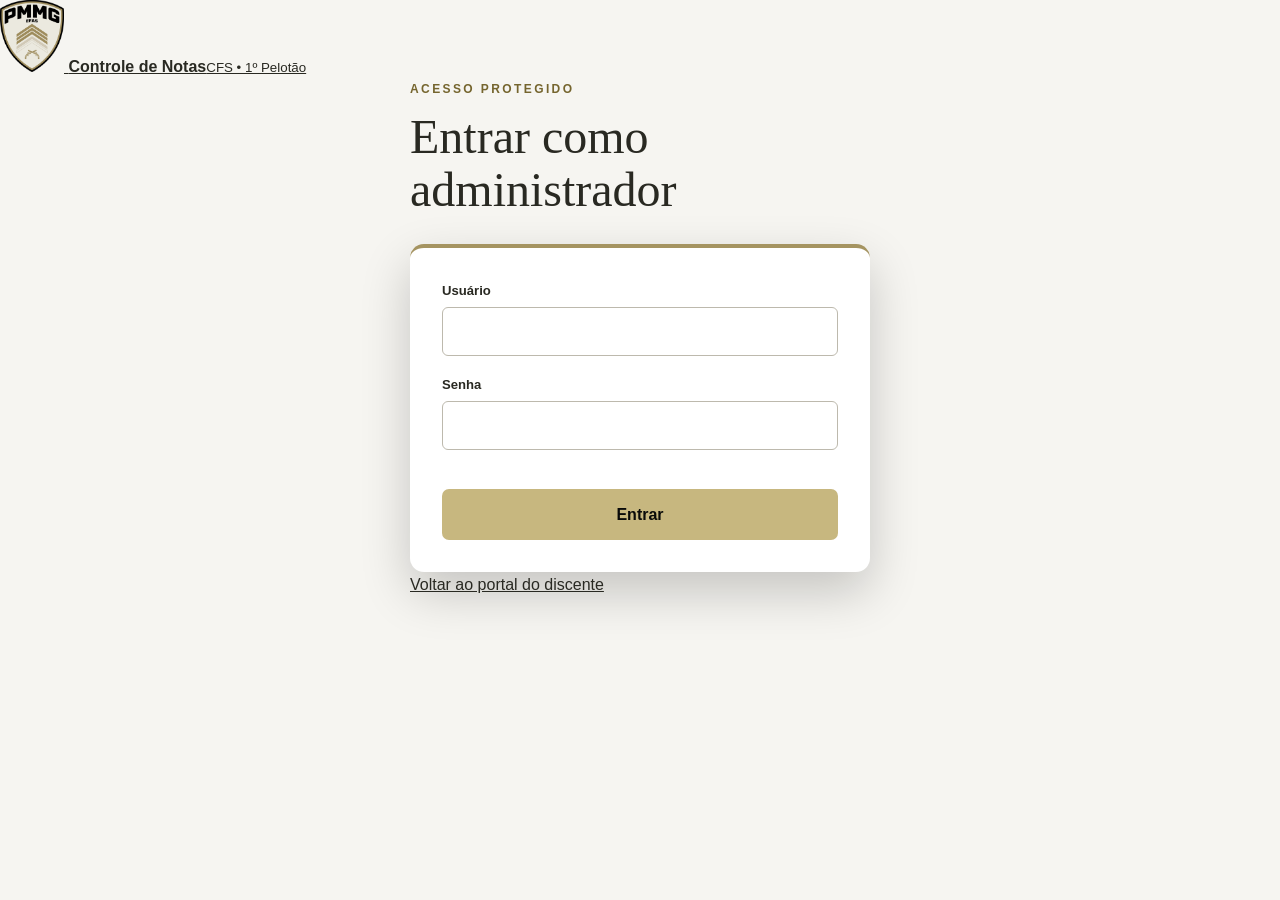
<file: painel.html>
<!DOCTYPE html>
<html lang="pt-BR">
<head>
  <meta charset="UTF-8">
  <meta name="viewport" content="width=device-width, initial-scale=1">
  <meta name="robots" content="noindex,nofollow">
  <title>Administração | CFS — 1º Pelotão</title>
  <link rel="stylesheet" href="styles.css?v=20260801-admin-reorganizado-v3">
</head>
<body class="admin-page admin-dashboard-page">
  <main id="login-panel" class="admin-login-shell">
    <a class="admin-login-brand" href="index.html">
      <img src="assets/escudo-efas.png" alt="Escudo da EFAS" width="64" height="72">
      <span><strong>Controle de Notas</strong><small>CFS • 1º Pelotão</small></span>
    </a>
    <section class="admin-login">
      <p class="eyebrow dark">Acesso protegido</p>
      <h1>Entrar como administrador</h1>
      <form id="admin-login-form" class="form-card">
        <label for="admin-user">Usuário</label>
        <input id="admin-user" autocomplete="username" required>
        <label for="admin-password">Senha</label>
        <input id="admin-password" type="password" autocomplete="current-password" required>
        <p id="login-message" class="form-message" role="alert"></p>
        <button class="button button-gold full">Entrar</button>
      </form>
      <a class="admin-login-back" href="index.html">Voltar ao portal do discente</a>
    </section>
  </main>

  <section id="dashboard" class="admin-app" hidden>
    <div id="admin-mobile-overlay" class="admin-mobile-overlay" hidden></div>
    <aside id="admin-sidebar" class="admin-sidebar" aria-label="Menu administrativo">
      <div class="admin-sidebar-brand">
        <img src="assets/escudo-efas.png" alt="Escudo da EFAS" width="48" height="54">
        <span class="sidebar-brand-copy"><strong>Controle de Notas</strong><small>Painel administrativo</small></span>
      </div>
      <nav class="admin-sidebar-nav">
        <button class="admin-nav-item active" type="button" data-admin-view="overview"><span class="admin-nav-icon" aria-hidden="true">▦</span><span>Visão geral</span></button>
        <button class="admin-nav-item" type="button" data-admin-view="students"><span class="admin-nav-icon" aria-hidden="true">♙</span><span>Discentes</span></button>
        <button class="admin-nav-item" type="button" data-admin-view="subjects"><span class="admin-nav-icon" aria-hidden="true">◇</span><span>Disciplinas</span></button>
        <button class="admin-nav-item" type="button" data-admin-view="grades"><span class="admin-nav-icon" aria-hidden="true">✎</span><span>Lançamento de notas</span></button>
        <button class="admin-nav-item" type="button" data-admin-view="calendar"><span class="admin-nav-icon" aria-hidden="true">◷</span><span>Calendário de avaliações</span></button>
        <button class="admin-nav-item" type="button" data-admin-view="ranking"><span class="admin-nav-icon" aria-hidden="true">#</span><span>Ranking</span></button>
        <button class="admin-nav-item" type="button" data-admin-view="coordination"><span class="admin-nav-icon" aria-hidden="true">◉</span><span>Coordenação</span></button>
        <button class="admin-nav-item" type="button" data-admin-view="reports"><span class="admin-nav-icon" aria-hidden="true">▤</span><span>Relatórios</span></button>
        <button class="admin-nav-item" type="button" data-admin-view="settings"><span class="admin-nav-icon" aria-hidden="true">⚙</span><span>Configurações</span></button>
      </nav>
      <div class="admin-sidebar-footer">
        <button id="sidebar-logout-button" class="admin-nav-item admin-nav-logout" type="button"><span class="admin-nav-icon" aria-hidden="true">↪</span><span>Sair</span></button>
      </div>
    </aside>

    <div class="admin-workspace">
      <header class="admin-top-header">
        <div class="admin-header-start">
          <button id="admin-menu-toggle" class="admin-icon-button" type="button" aria-label="Recolher ou expandir menu" aria-expanded="true">☰</button>
          <div><p class="admin-breadcrumb">Administração EFAS</p><h1 id="admin-page-title">Visão geral</h1></div>
        </div>
        <div class="admin-header-tools">
          <div class="admin-global-search">
            <label class="sr-only" for="admin-global-search">Pesquisa global</label>
            <span aria-hidden="true">⌕</span>
            <input id="admin-global-search" type="search" placeholder="Buscar discente, matrícula, disciplina ou avaliação" autocomplete="off">
            <kbd>Ctrl K</kbd>
            <div id="admin-search-results" class="admin-search-results" hidden></div>
          </div>
          <button id="admin-notifications-button" class="admin-icon-button notification-button" type="button" aria-label="Abrir notificações" aria-expanded="false">♢<span id="admin-notification-count" class="notification-count" hidden>0</span></button>
          <div id="admin-notifications-panel" class="admin-notifications-panel" hidden></div>
          <div class="admin-identity"><span class="admin-avatar" aria-hidden="true">A</span><span><strong id="admin-identity-name">Administrador</strong><small>Perfil administrativo</small></span></div>
          <button id="logout-button" class="button button-dark button-compact" type="button">Sair</button>
        </div>
      </header>

      <main class="admin-content">
        <div id="initial-warning" class="admin-warning" hidden>Por segurança, altere a senha inicial antes de cadastrar dados.</div>

        <section class="admin-view active" data-view="overview" aria-labelledby="overview-title">
          <div class="admin-view-heading"><div><p class="eyebrow dark">Resumo acadêmico</p><h2 id="overview-title">Visão geral</h2><p>Acompanhe o pelotão e acesse rapidamente os pontos que exigem atenção.</p></div><button id="refresh-button" class="button button-outline-dark" type="button">Atualizar dados</button></div>
          <div id="overview-cards" class="overview-card-grid" aria-live="polite"></div>
          <section class="admin-panel quick-actions-panel"><div class="section-heading"><div><p class="eyebrow dark">Atalhos</p><h3>Ações rápidas</h3></div></div><div id="quick-actions" class="quick-actions-grid"></div></section>
          <section class="admin-panel pending-panel"><div class="section-heading"><div><p class="eyebrow dark">Conferência</p><h3>Painel de pendências</h3></div><button class="button button-text" type="button" data-admin-view-target="grades">Ver lançamentos</button></div><div id="pending-list" class="pending-list"></div></section>
        </section>

        <section class="admin-view" data-view="students" aria-labelledby="students-title" hidden>
          <div class="admin-view-heading"><div><p class="eyebrow dark">Cadastros</p><h2 id="students-title">Discentes</h2><p>Cadastre ou atualize os dados de acesso de um discente.</p></div><button class="button button-gold" type="button" data-focus-target="#student-form input[name=student_id]">Cadastrar discente</button></div>
          <form id="student-form" class="admin-panel compact-form-panel single-form-panel">
              <div class="section-heading"><div><h3>Cadastrar ou atualizar discente</h3><p>O código individual será solicitado no primeiro acesso.</p></div></div>
              <div class="responsive-form-grid">
                <label>Matrícula ou número de polícia<input name="student_id" required></label>
                <label>Nome completo<input name="name" required></label>
                <label>Posto/graduação<input name="rank" value="Aluno CFS" required></label>
                <label>Código individual<input name="access_code" type="password" minlength="6"></label>
              </div>
              <button class="button button-gold">Salvar discente</button><p class="panel-message" role="status"></p>
          </form>
        </section>

        <section class="admin-view" data-view="subjects" aria-labelledby="subjects-title" hidden>
          <div class="admin-view-heading"><div><p class="eyebrow dark">Currículo</p><h2 id="subjects-title">Disciplinas</h2><p>Cadastre ou atualize uma disciplina e sua regra de avaliação.</p></div></div>
          <form id="subject-form" class="admin-panel compact-form-panel">
            <div class="section-heading"><div><h3>Cadastrar ou atualizar disciplina</h3><p>As regras especiais existentes continuam sendo respeitadas.</p></div></div>
            <div class="responsive-form-grid subject-form-grid">
              <label>Nome da disciplina<input name="name" required></label>
              <label>Carga horária<input name="hours" type="number" min="1" required></label>
              <label>Modelo de avaliação<select name="exam_count"><option value="1">1 avaliação + trabalho</option><option value="2">2 avaliações + trabalho</option></select></label>
              <label>Modo de nota<select name="grading_mode"><option value="normal">Pontuação</option><option value="apt">Apto ou Inapto</option><option value="taf">TAF 3 + 3 + 4</option></select></label>
            </div>
            <button class="button button-gold">Salvar disciplina</button><p class="panel-message" role="status"></p>
          </form>
        </section>

        <section class="admin-view" data-view="grades" aria-labelledby="grades-title" hidden>
          <div class="admin-view-heading"><div><p class="eyebrow dark">Notas</p><h2 id="grades-title">Lançamento de notas</h2><p>Escolha o fluxo adequado, confira as alterações e salve somente após a revisão.</p></div></div>
          <section class="admin-panel score-mode-panel" aria-labelledby="score-mode-title">
            <div><p class="eyebrow dark">Formas de lançamento</p><h3 id="score-mode-title">Como deseja lançar as notas?</h3></div>
            <div class="score-mode-actions"><div class="score-mode-buttons" role="group" aria-label="Modo de lançamento"><button class="score-mode-button active" type="button" data-score-mode="subject" aria-pressed="true">Por matéria individual</button><button class="score-mode-button" type="button" data-score-mode="student" aria-pressed="false">Por discente</button><button class="score-mode-button" type="button" data-score-mode="collective" aria-pressed="false">Coletivo por matéria</button></div><button class="button button-outline-dark" type="button" data-focus-target="#pdf-score-student">Importação assistida por PDF</button></div>
          </section>
          <div id="grade-context-summary" class="grade-context-summary" hidden></div>
          <form id="score-form" class="admin-panel score-panel">
            <div class="section-heading"><div><h3 id="individual-score-title">Lançamento individual por matéria</h3><p id="individual-score-help">A matéria permanecerá selecionada após salvar; escolha o próximo discente.</p></div></div>
            <div class="responsive-form-grid">
              <label>Discente<select name="student_id" id="score-student" required><option value="">Selecione</option></select></label>
              <label>Disciplina<select name="subject_id" id="score-subject" required><option value="">Selecione</option></select></label>
            </div>
            <div id="score-rule" class="score-rule">Selecione uma disciplina para visualizar a regra.</div>
            <label id="status-label" hidden>Resultado<select name="status"><option value="">Selecione</option><option>Apto</option><option>Inapto</option></select></label>
            <div class="score-fields"><label id="exam1-label"><span class="field-name">Avaliação Complementar (AVC)</span> <span id="exam1-max"></span><input name="exam1" type="number" min="0" step="0.01" inputmode="decimal"></label><label id="exam2-label"><span class="field-name">Avaliação Final (AVF)</span> <span id="exam2-max">(máx. 4)</span><input name="exam2" type="number" min="0" max="4" step="0.01" inputmode="decimal"></label><label id="work-label"><span class="field-name">Trabalho</span> <span id="work-max">(máx. 3)</span><input name="work" type="number" min="0" max="3" step="0.01" inputmode="decimal"></label></div>
            <label>Observação individual<textarea name="observation" id="score-observation" rows="4" placeholder="Informações pertinentes que serão exibidas ao discente."></textarea></label>
            <div id="individual-save-summary" class="save-summary" hidden></div>
            <button class="button button-gold">Salvar resultado</button><p class="panel-message" role="status"></p>
          </form>
          <form id="collective-score-form" class="admin-panel collective-score-panel" hidden>
            <div class="panel-title"><div><h3>Lançamento coletivo por matéria</h3><p>Preencha vários discentes e salve todos os resultados de uma só vez.</p></div><label>Disciplina<select id="collective-subject" required><option value="">Selecione</option></select></label></div>
            <div id="collective-rule" class="score-rule">Selecione uma disciplina para montar a tabela.</div><div id="collective-score-table"></div><div id="collective-save-summary" class="save-summary" hidden></div><button id="collective-save-button" class="button button-gold" type="submit" disabled>Salvar lançamentos coletivos</button><p class="panel-message" role="status" aria-live="polite"></p>
          </form>
        </section>

        <section class="admin-view admin-grade-extension" data-view="authorizations" aria-labelledby="authorizations-title" hidden>
          <div class="admin-subsection-heading"><div><p class="eyebrow dark">Lançamento pelo discente</p><h2 id="authorizations-title">Autorizações</h2><p>Controle qual disciplina pode ser lançada, por quem e durante qual período.</p></div></div>
          <section class="admin-panel authorization-status-panel"><div class="section-heading"><div><h3>Situação geral</h3><p>O bloqueio geral tem prioridade sobre todas as demais configurações.</p></div><div class="student-entry-toggle"><span>Lançamento pelo discente</span><button id="student-entry-toggle-button" class="student-entry-toggle-button" type="button" aria-pressed="true">Disponível</button><small id="student-entry-toggle-message" role="status" aria-live="polite">Os discentes podem lançar notas.</small></div></div></section>
          <section class="admin-panel student-subject-restriction" aria-labelledby="student-subject-restriction-title">
            <div class="restriction-heading"><p class="eyebrow dark">Disciplina autorizada</p><h3 id="student-subject-restriction-title">Restringir lançamento por disciplina</h3><p>Quando ativada, somente a disciplina selecionada ficará disponível para os discentes autorizados.</p></div>
            <label class="restriction-switch"><input id="student-subject-restriction-enabled" type="checkbox"><span>Ativar restrição</span></label>
            <div class="restriction-controls"><select id="student-subject-restriction-select" aria-label="Disciplina liberada" disabled><option value="">Selecione uma disciplina</option></select><button id="student-subject-restriction-save" class="button button-dark" type="button">Salvar restrição</button></div>
            <strong id="student-subject-restriction-highlight" class="restriction-highlight" hidden>Lançamento liberado somente para esta disciplina</strong><small id="student-subject-restriction-message" role="status" aria-live="polite"></small>
          </section>
          <section class="admin-panel authorization-detail-panel">
            <div class="section-heading"><div><h3>Prazo e público autorizado</h3><p>Deixe a lista vazia para autorizar todos os discentes.</p></div><span id="authorization-state-badge" class="status-badge neutral">Não configurado</span></div>
            <div class="responsive-form-grid">
              <label>Início da autorização<input id="authorization-start" type="datetime-local"></label>
              <label>Fim da autorização<input id="authorization-end" type="datetime-local"></label>
            </div>
            <fieldset class="authorization-students-fieldset"><legend>Discentes específicos</legend><div class="table-toolbar"><label class="table-search"><span class="sr-only">Filtrar discentes autorizados</span><input id="authorization-student-search" type="search" placeholder="Buscar por nome ou matrícula"></label><button id="authorization-select-all" class="button button-text" type="button">Selecionar todos</button><button id="authorization-clear-all" class="button button-text" type="button">Limpar seleção</button></div><div id="authorization-students" class="authorization-student-list"></div></fieldset>
            <div class="authorization-actions"><button id="authorization-save-button" class="button button-gold" type="button">Salvar autorização</button><button id="authorization-block-button" class="button button-outline-dark" type="button">Bloquear novos lançamentos</button><button id="authorization-revoke-button" class="button button-danger" type="button">Revogar autorização</button></div><p id="authorization-message" class="panel-message" role="status" aria-live="polite"></p>
          </section>
          <section class="admin-panel"><div class="section-heading"><div><h3>Acompanhamento</h3><p>Progresso dos discentes na disciplina liberada.</p></div></div><div id="authorization-summary" class="authorization-summary"></div><div id="authorization-history" class="authorization-history"></div></section>
        </section>

        <section class="admin-view" data-view="calendar" aria-labelledby="calendar-title" hidden>
          <div class="admin-view-heading"><div><p class="eyebrow dark">Planejamento acadêmico</p><h2 id="calendar-title">Calendário de avaliações</h2><p>Consulte em formato mensal ou por lista cronológica.</p></div><button class="button button-gold" type="button" data-focus-target="#exam-form input[name=date]">Cadastrar avaliação</button></div>
          <div class="calendar-toolbar admin-panel"><div class="segmented-control" role="group" aria-label="Formato do calendário"><button class="active" type="button" data-calendar-mode="month">Mensal</button><button type="button" data-calendar-mode="list">Lista cronológica</button></div><div class="responsive-form-grid calendar-filter-grid"><label>Mês<input id="calendar-filter-month" type="month"></label><label>Disciplina<select id="calendar-filter-subject"><option value="">Todas</option></select></label><label>Tipo<select id="calendar-filter-type"><option value="">Todos</option></select></label><label>Situação<select id="calendar-filter-status"><option value="">Todas</option><option value="upcoming">Próximas</option><option value="completed">Realizadas</option></select></label></div><div id="calendar-filter-tags" class="filter-tags"></div></div>
          <section class="admin-panel calendar-display-panel"><div id="calendar-month-view"></div><div id="calendar-list-view" hidden></div></section>
          <form id="exam-form" class="admin-panel schedule-panel"><input name="id" type="hidden"><div class="section-heading"><div><h3 id="exam-form-title">Cadastrar avaliação</h3><p>A avaliação será disponibilizada no calendário conforme o prazo vigente.</p></div></div><div class="schedule-grid"><label>Data<input name="date" type="date" required></label><label>Disciplina<select name="subject" id="calendar-subject" required></select></label><label>Horário<input name="time" placeholder="08h00" required></label><label>Local<input name="place" required></label><label>Tipo<select name="type" id="calendar-type"><option>Avaliação Complementar (AVC)</option><option>Avaliação Final (AVF)</option><option>Trabalho</option></select></label></div><div class="form-actions"><button id="exam-save-button" class="button button-gold">Cadastrar no calendário</button><button id="exam-cancel-edit" class="button button-outline-dark" type="button" hidden>Cancelar edição</button></div><p class="panel-message" role="status"></p></form>
          <form id="calendar-import-form" class="admin-panel schedule-panel"><div class="section-heading"><div><p class="eyebrow dark">Calendário oficial</p><h3>Importar calendário por PDF</h3><p>O sistema identificará as avaliações e exigirá revisão antes da confirmação. Limite: 5 MB.</p></div></div><label for="calendar-pdf">Arquivo PDF<input id="calendar-pdf" name="calendar_pdf" type="file" accept="application/pdf,.pdf" required></label><button class="button button-gold" type="submit">Ler PDF e revisar calendário</button><p class="panel-message" role="status" aria-live="polite"></p><div id="calendar-import-preview" hidden><div class="pdf-preview-head"><div><h4>Prévia das avaliações reconhecidas</h4><p>Confira e corrija todas as linhas antes de substituir o calendário atual.</p></div><button id="calendar-import-cancel" class="button button-outline-dark" type="button">Cancelar</button></div><div id="calendar-import-preview-table"></div><div class="pdf-save-action"><button id="calendar-import-confirm" class="button button-dark" type="button">Confirmar e substituir calendário</button><p id="calendar-import-confirm-message" class="panel-message" role="status" aria-live="assertive"></p></div></div></form>
        </section>

        <section class="admin-view" data-view="ranking" aria-labelledby="ranking-title" hidden>
          <div class="admin-view-heading"><div><p class="eyebrow dark">Desempenho</p><h2 id="ranking-title">Ranking completo do pelotão</h2><p>Classificação pelo percentual obtido sobre os pontos efetivamente distribuídos.</p></div><div class="heading-actions"><button id="ranking-refresh-button" class="button button-dark" type="button">Atualizar ranking</button><button id="pdf-report-button" class="button button-gold" type="button">Gerar relatório em PDF</button></div></div><p id="ranking-updated-at" class="ranking-updated-at" role="status"></p><p id="pdf-report-message" class="panel-message" role="status"></p><section class="admin-panel table-panel"><div id="ranking-data"></div></section>
        </section>

        <section class="admin-view" data-view="coordination" aria-labelledby="coordination-title" hidden>
          <div class="admin-view-heading"><div><p class="eyebrow dark">Acessos restritos</p><h2 id="coordination-title">Militares da coordenação</h2><p>Cadastre usuários com acesso exclusivo ao ranking completo, incluindo observações sem ocultação. O login é feito em <a href="/coordenacao" target="_blank" rel="noopener">/coordenacao</a>.</p></div></div>
          <form id="coordination-form" class="admin-panel compact-form-panel">
            <div class="section-heading"><div><h3>Cadastrar ou atualizar acesso</h3><p>Deixe a senha em branco para manter a atual ao editar um usuário existente.</p></div></div>
            <input id="coordination-edit-mode" type="hidden" value="">
            <div class="responsive-form-grid">
              <label>Usuário de acesso<input id="coordination-username" name="username" autocomplete="off" required pattern="[A-Za-z0-9._-]{3,40}" title="De 3 a 40 caracteres: letras, números, ponto, hífen ou sublinhado"></label>
              <label>Nome completo<input id="coordination-name" name="name" required></label>
              <label>Posto/graduação<input id="coordination-rank" name="rank" required></label>
              <label>Senha<input id="coordination-password" name="password" type="password" minlength="8" autocomplete="new-password"></label>
              <label class="preference-toggle coordination-active-toggle"><input id="coordination-active" name="active" type="checkbox" checked><span>Acesso ativo</span></label>
            </div>
            <div class="panel-actions">
              <button class="button button-gold" type="submit">Salvar acesso</button>
              <button id="coordination-cancel-edit" class="button button-outline-dark" type="button" hidden>Cancelar edição</button>
            </div>
            <p class="panel-message" role="status"></p>
          </form>
          <section class="admin-panel table-panel"><div id="coordination-data"></div></section>
        </section>

        <section class="admin-view" data-view="reports" aria-labelledby="reports-title" hidden>
          <div class="admin-view-heading"><div><p class="eyebrow dark">Documentos</p><h2 id="reports-title">Relatórios</h2><p>Gere documentos a partir dos dados atuais do sistema.</p></div></div>
          <section class="admin-panel report-filter-panel"><div class="section-heading"><div><h3>Filtros dos relatórios</h3><p>Combine os critérios antes de gerar ou consultar os lançamentos.</p></div><button id="report-clear-filters" class="button button-outline-dark button-compact" type="button">Limpar filtros</button></div><div class="responsive-form-grid"><label>Pelotão ou turma<select id="report-filter-class"><option value="CFS / 1º Pelotão">CFS / 1º Pelotão</option></select></label><label>Discente<select id="report-filter-student"><option value="">Todos</option></select></label><label>Disciplina<select id="report-filter-subject"><option value="">Todas</option></select></label><label>Tipo de avaliação<select id="report-filter-type"><option value="">Todos</option><option value="exam1">AVC / 1º TAF</option><option value="exam2">AVF / 2º TAF</option><option value="work">Trabalho / 3º TAF</option><option value="status">Apto/Inapto</option></select></label><label>Período inicial<input id="report-filter-start" type="date"></label><label>Período final<input id="report-filter-end" type="date"></label><label>Situação<select id="report-filter-status"><option value="">Todas</option><option value="complete">Completo</option><option value="incomplete">Incompleto</option></select></label></div><div id="report-filter-tags" class="filter-tags"></div></section>
          <div id="report-cards" class="report-card-grid"></div><p id="reports-message" class="panel-message" role="status"></p>
          <section class="admin-panel table-panel"><div class="section-heading"><div><h3>Relação de notas lançadas</h3><p>Consulta exclusiva da área de relatórios, utilizando os dados atuais do banco.</p></div></div><div id="scores-data"></div></section>
          <section class="admin-panel"><div class="section-heading"><div><h3>Histórico de alterações de notas</h3><p>Registro dos lançamentos e alterações efetuados após esta atualização.</p></div></div><div id="score-history"></div></section>
          <section class="admin-panel"><div class="section-heading"><div><h3>Histórico de importações</h3><p>Últimas leituras e confirmações efetuadas.</p></div></div><div id="import-history"></div></section>
        </section>

        <section class="admin-view admin-grade-extension" data-view="pdf-import" aria-labelledby="pdf-score-import-title" hidden>
          <section class="admin-panel pdf-score-import-panel" aria-labelledby="pdf-score-import-title"><div class="panel-title"><div><p class="eyebrow dark">Importação assistida</p><h3 id="pdf-score-import-title">Anexar notas de um discente por PDF</h3><p>Escolha o discente e envie um PDF com texto selecionável. O sistema mostrará uma prévia antes de gravar qualquer nota.</p></div></div><form id="student-pdf-score-form" class="pdf-score-import-form"><label>Discente<select id="pdf-score-student" required><option value="">Selecione</option></select></label><label>Arquivo PDF<input id="student-score-pdf" type="file" accept="application/pdf,.pdf" required></label><button id="student-pdf-analyze-button" class="button button-gold" type="submit">Ler PDF e conferir notas</button><p class="panel-message" role="status" aria-live="polite"></p></form><div id="student-pdf-preview" hidden><div class="pdf-preview-head"><div><h4>Prévia das notas reconhecidas</h4><p>Confira e corrija os valores. Desmarque uma matéria para não lançá-la.</p></div><button id="student-pdf-cancel" class="button button-outline-dark" type="button">Cancelar</button></div><div id="student-pdf-preview-table"></div><div class="pdf-save-action"><button id="student-pdf-confirm" class="button button-dark" type="button">Confirmar o lançamento das notas</button><p id="student-pdf-confirm-message" class="panel-message" role="status" aria-live="assertive">Aguardando confirmação.</p></div></div></section>
        </section>

        <section class="admin-view" data-view="settings" aria-labelledby="settings-title" hidden>
          <div class="admin-view-heading"><div><p class="eyebrow dark">Preferências</p><h2 id="settings-title">Configurações</h2><p>Gerencie a senha administrativa e preferências visuais do painel.</p></div></div>
          <div class="admin-two-column"><form id="password-form" class="admin-panel compact-form-panel"><div class="section-heading"><div><h3>Alterar senha</h3><p>Utilize ao menos 12 caracteres.</p></div></div><label>Senha atual<input id="current-password" name="current_password" type="password" autocomplete="current-password" required></label><label>Nova senha<input id="new-password" name="password" type="password" minlength="12" autocomplete="new-password" required></label><label>Confirmar nova senha<input id="confirm-password" name="confirmation" type="password" minlength="12" autocomplete="new-password" required></label><button class="button button-dark">Salvar senha</button><p class="panel-message" role="status"></p></form><section class="admin-panel"><div class="section-heading"><div><h3>Interface</h3><p>Preferências salvas somente neste dispositivo.</p></div></div><label class="preference-toggle"><input id="compact-tables-preference" type="checkbox"><span>Usar tabelas compactas</span></label><label class="preference-toggle"><input id="reduce-motion-preference" type="checkbox"><span>Reduzir animações</span></label></section></div>
        </section>
      </main>
    </div>
  </section>

  <dialog id="student-details-dialog" class="student-details-dialog" aria-labelledby="student-details-title"><div class="student-details-head"><div><p class="eyebrow dark">Consulta individual</p><h2 id="student-details-title">Notas do discente</h2></div><button id="student-details-close" class="dialog-close" type="button" aria-label="Fechar consulta">×</button></div><div id="student-details-content"></div><div class="student-details-actions"><button id="student-details-close-bottom" class="button button-dark" type="button">Fechar</button></div></dialog>
  <dialog id="admin-feedback-dialog" class="student-details-dialog admin-feedback-dialog" aria-labelledby="admin-feedback-title"><div class="student-details-head"><div><p id="admin-feedback-eyebrow" class="eyebrow dark">Aviso</p><h2 id="admin-feedback-title">Mensagem</h2></div><button id="admin-feedback-close" class="dialog-close" type="button" aria-label="Fechar aviso">×</button></div><div id="admin-feedback-content" class="admin-feedback-content"></div><div class="student-details-actions"><button id="admin-feedback-close-bottom" class="button button-dark" type="button">Entendi</button></div></dialog>
  <dialog id="admin-confirm-dialog" class="admin-confirm-dialog" aria-labelledby="admin-confirm-title"><div class="student-details-head"><div><p class="eyebrow dark">Confirmação necessária</p><h2 id="admin-confirm-title">Confirmar ação</h2></div><button id="admin-confirm-close" class="dialog-close" type="button" aria-label="Fechar confirmação">×</button></div><p id="admin-confirm-message"></p><div class="student-details-actions"><button id="admin-confirm-cancel" class="button button-outline-dark" type="button">Cancelar</button><button id="admin-confirm-submit" class="button button-danger" type="button">Confirmar</button></div></dialog>

  <script src="admin.js?v=20260817-fixes" defer></script>
  <script src="admin-dashboard.js?v=20260817-fixes" defer></script>
</body>
</html>
</file>
<file: styles.css>
/* =====================================================
   CONTROLE DE NOTAS — CFS / 1º PELOTÃO
   Altere as cores principais nas variáveis abaixo.
   ===================================================== */
:root {
  /* Paleta heráldica extraída do escudo da EFAS. */
  --black: #090a09;
  --black-soft: #191b19;
  --khaki: #897b50;
  --khaki-light: #d8d1bd;
  --gold: #a59461;
  --gold-light: #c7b77f;
  --blue-gray: #526e75;
  --ivory: #f0ede4;
  --white: #ffffff;
  --off-white: #f6f4ed;
  --text: #292922;
  --muted: #68675f;
  --line: #dedbd0;
  --success: #326b42;
  --danger: #9c3028;
  --shadow: 0 18px 45px rgba(23, 23, 19, .12);
  --radius: 14px;
}

* { box-sizing: border-box; }
html { scroll-behavior: smooth; scroll-padding-top: 96px; }
body { margin: 0; color: var(--text); background: var(--off-white); font-family: "Segoe UI", Arial, sans-serif; line-height: 1.6; }
body.portal-app { min-height: 100dvh; display: flex; flex-direction: column; }
body.portal-app.nav-open { overflow: hidden; }
/* Header acima do backdrop: o drawer fica dentro do header e precisa receber toques. */
body.portal-app.nav-open .site-header { z-index: 100; }
.app-main { flex: 1 1 auto; display: flex; flex-direction: column; min-height: 0; }
.view { display: none; flex: 1 1 auto; }
.view.is-active { display: block; }
.nav-backdrop {
  position: fixed;
  inset: 0;
  z-index: 90;
  background: rgba(9, 10, 9, .42);
  border: 0;
}
.nav-backdrop[hidden] { display: none !important; }
.grades-guest[hidden],
.grades-authed[hidden],
#lancamento-empty[hidden] { display: none !important; }
a { color: inherit; }
button, input, select { font: inherit; }
button, a { -webkit-tap-highlight-color: transparent; }
.container { width: min(1120px, calc(100% - 40px)); margin-inline: auto; }
.skip-link { position: fixed; left: 16px; top: -80px; z-index: 999; padding: 10px 16px; color: #fff; background: #000; }
.skip-link:focus { top: 12px; }
:focus-visible { outline: 3px solid var(--gold); outline-offset: 3px; }

.site-header { position: sticky; top: 0; z-index: 50; background: rgba(255,255,255,.97); border-bottom: 1px solid var(--line); }
.topbar { padding: 6px 20px; color: var(--khaki-light); background: var(--black); text-align: center; font-size: .76rem; letter-spacing: .12em; text-transform: uppercase; }
.nav-wrap { min-height: 76px; display: flex; align-items: center; justify-content: space-between; gap: 16px; flex-wrap: wrap; }
.header-actions {
  display: flex;
  align-items: center;
  gap: 8px;
  margin-left: auto;
  flex: 0 0 auto;
}
.student-logout-button {
  flex: 0 0 44px;
  width: 44px;
  height: 44px;
  min-height: 44px;
  padding: 0;
  display: inline-flex;
  align-items: center;
  justify-content: center;
  border: 1px solid var(--line);
  border-radius: 10px;
  background: var(--black);
  color: #fff;
  cursor: pointer;
  transition: background .2s, transform .2s;
}
.student-logout-button:hover { background: #2a2a28; transform: translateY(-1px); }
.student-logout-button[hidden] { display: none !important; }
.brand { flex: 1 1 auto; min-width: 0; }
.brand { display: inline-flex; align-items: center; gap: 12px; color: var(--black); text-decoration: none; line-height: 1.15; }
.brand-crest { width: 52px; height: 58px; flex: 0 0 auto; object-fit: contain; filter: drop-shadow(0 2px 2px rgba(0,0,0,.18)); }
.brand strong, .brand small { display: block; }.brand strong { font-size: 1rem; text-transform: uppercase; letter-spacing: .04em; }.brand small { margin-top: 4px; color: var(--khaki); font-size: .76rem; letter-spacing: .08em; }
.main-nav { display: flex; align-items: center; gap: 8px; }
.main-nav a { padding: 10px 12px; color: #393830; border-bottom: 2px solid transparent; text-decoration: none; font-size: .9rem; font-weight: 600; }
.main-nav a:hover, .main-nav a.active { color: #000; border-color: var(--gold); }
.main-nav .nav-admin { margin-left: 5px; color: var(--white); background: var(--black); border-radius: 7px; }
.menu-toggle { display: none; width: 44px; height: 44px; padding: 10px; border: 0; background: transparent; cursor: pointer; }
.menu-toggle span { display: block; height: 2px; margin: 5px 0; background: var(--black); transition: .2s; }

.hero { position: relative; overflow: hidden; min-height: 570px; display: grid; align-items: center; color: var(--white); background: linear-gradient(118deg, #090a09 0%, #1c211f 62%, var(--blue-gray) 135%); }
.home-hero { min-height: auto; padding: 40px 0 36px; }
.hero-pattern { position: absolute; inset: 0; opacity: .15; background-image: linear-gradient(30deg, transparent 48%, var(--gold) 49%, var(--gold) 51%, transparent 52%); background-size: 110px 110px; }
.hero-crest { position: absolute; right: -3%; bottom: -25%; width: min(36vw, 500px); opacity: .055; filter: grayscale(1); pointer-events: none; }
.hero-grid, .home-grid { position: relative; z-index: 1; display: grid; grid-template-columns: 1fr minmax(280px, 400px); gap: 36px; align-items: center; }
.eyebrow { margin: 0 0 12px; color: var(--gold-light); font-size: .75rem; font-weight: 800; letter-spacing: .2em; text-transform: uppercase; }.eyebrow.dark { color: #75652e; }
.hero h1 { max-width: 760px; margin: 0; font-family: Georgia, "Times New Roman", serif; font-size: clamp(2rem, 4vw, 3.2rem); line-height: 1.05; font-weight: 500; }
.hero-text { max-width: 520px; margin: 12px 0 0; color: #e1dfd7; font-size: 1rem; }
.hero-actions { display: flex; flex-wrap: wrap; gap: 12px; }
#boletim .home-login-card {
  margin-top: 4px;
  box-shadow: 0 22px 55px rgba(0,0,0,.28);
}
#boletim .login-card-title {
  margin: 0 0 16px;
  color: var(--black);
  font: 500 1.15rem/1.2 Georgia, serif;
}
.button { min-height: 48px; display: inline-flex; align-items: center; justify-content: center; padding: 12px 20px; border: 1px solid transparent; border-radius: 7px; text-decoration: none; font-weight: 750; cursor: pointer; transition: transform .2s, background .2s; }
.button:hover { transform: translateY(-2px); }.button-gold { color: var(--black); background: var(--gold-light); }.button-gold:hover { background: var(--ivory); }.button-outline { color: #fff; border-color: var(--gold); background: transparent; }.button-outline:hover { background: rgba(255,255,255,.08); }.button-dark { color: #fff; background: var(--black); }.button-danger { color:#fff; background:var(--danger); }.button-danger:hover { background:#7f211c; }.button:disabled { cursor:not-allowed; opacity:.58; transform:none; }.observation-delete-button { width:max-content; min-height:40px; margin-top:-8px; padding:8px 14px; font-size:.78rem; }.full { width: 100%; }
.status-card { padding: 27px; border: 1px solid rgba(228,200,109,.35); border-radius: var(--radius); background: rgba(0,0,0,.28); backdrop-filter: blur(8px); box-shadow: var(--shadow); }
.status-card p { margin: 25px 0 0; color: #c9c5b8; font-size: .82rem; text-transform: uppercase; letter-spacing: .1em; }.status-card strong { display: block; margin-top: 3px; font: 500 1.55rem Georgia, serif; }.status-card small { color: #c9c5b8; }.status-line { height: 1px; margin: 22px 0; background: #5a5649; }
.status-dot { font-size: .8rem; color: #d7eedc; }.status-dot::before { content: ""; display: inline-block; width: 8px; height: 8px; margin-right: 8px; border-radius: 50%; background: #73b986; box-shadow: 0 0 0 4px rgba(115,185,134,.12); }

.quick-info { position: relative; z-index: 2; margin-top: -32px; }.info-grid { display: grid; grid-template-columns: repeat(3, 1fr); background: #fff; border-radius: var(--radius); box-shadow: var(--shadow); overflow: hidden; }.info-grid article { min-height: 140px; display: flex; gap: 16px; padding: 28px; border-right: 1px solid var(--line); }.info-grid article:last-child { border: 0; }.info-number { color: var(--gold); font: 700 1.2rem Georgia, serif; }.info-grid h2 { margin: 0 0 5px; font-size: .98rem; }.info-grid p { margin: 0; color: var(--muted); font-size: .88rem; }
.section { padding: 48px 0 56px; }.section-heading { margin-bottom: 28px; display: flex; justify-content: space-between; align-items: end; gap: 30px; }.section h2 { margin: 0; color: var(--black); font: 500 clamp(1.85rem, 3.5vw, 2.7rem)/1.12 Georgia, serif; }.filter-label { display: grid; gap: 5px; color: var(--muted); font-size: .78rem; font-weight: 700; }.filter-label select { min-width: 230px; padding: 11px 38px 11px 12px; border: 1px solid #c7c2b2; border-radius: 7px; background: #fff; color: var(--text); }
.exam-list { display: grid; gap: 12px; }.exam-card { display: grid; grid-template-columns: 92px 1fr auto; align-items: center; gap: 24px; padding: 22px 25px; background: #fff; border: 1px solid var(--line); border-left: 4px solid var(--gold); border-radius: 8px; }.exam-date { text-align: center; border-right: 1px solid var(--line); }.exam-date strong, .exam-date span { display: block; }.exam-date strong { color: var(--black); font: 700 2rem/1 Georgia, serif; }.exam-date span { color: var(--khaki); font-size: .78rem; font-weight: 800; text-transform: uppercase; }.exam-details h3 { margin: 0; font-size: 1.03rem; }.exam-details p { margin: 3px 0 0; color: var(--muted); font-size: .88rem; }.exam-type { padding: 5px 10px; color: #574a22; background: #f3ebce; border-radius: 99px; font-size: .75rem; font-weight: 800; }.empty-state { padding: 36px; background: #fff; text-align: center; border: 1px dashed var(--khaki); border-radius: 8px; }.section-note { margin: 18px 0 0; color: var(--muted); font-size: .8rem; }

.grade-section { color: #fff; background: linear-gradient(135deg, var(--black-soft), #263337); padding: 40px 0 56px; }.grade-grid { display: grid; grid-template-columns: 1fr .85fr; gap: 90px; align-items: center; }.grade-section h2 { color: #fff; margin: 0 0 10px; font: 500 clamp(1.85rem, 3.5vw, 2.6rem)/1.12 Georgia, serif; }.grade-intro > p:not(.eyebrow) { max-width: 520px; color: #cfccc0; }.check-list { padding: 0; margin: 26px 0 0; list-style: none; }.check-list li { margin: 10px 0; }.check-list li::before { content: "\2713"; margin-right: 10px; color: var(--gold-light); font-weight: 800; }
.grades-guest { max-width: 520px; padding: 8px 0 24px; display: grid; gap: 18px; justify-items: start; }
.view-title {
  margin: 0 0 18px;
  color: #fff;
  font: 500 clamp(1.85rem, 3.5vw, 2.4rem)/1.12 Georgia, serif;
}
#calendario .view-title,
.section .view-title { color: var(--black); }
.report-card { margin-top: 18px; }
.report-cards-mobile, .entry-cards-mobile { display: none; }
.report-table-desktop, .entry-table-desktop { display: block; }
#lancamento-empty { margin-top: 12px; color: var(--text); background: #fff; }
#senha .student-password-panel { margin-top: 0; }
.form-card { padding: 32px; color: var(--text); background: #fff; border-top: 4px solid var(--gold); border-radius: var(--radius); box-shadow: 0 20px 50px rgba(0,0,0,.2); }.form-card label { display: block; margin: 0 0 6px; font-size: .82rem; font-weight: 750; }.form-card input { width: 100%; height: 49px; margin-bottom: 18px; padding: 0 13px; border: 1px solid #bdb9ad; border-radius: 6px; }.form-card input:focus { border-color: #8b712d; }.password-wrap { position: relative; }.password-wrap input { padding-right: 78px; }.password-wrap button { position: absolute; top: 8px; right: 8px; padding: 6px 8px; color: #675721; background: #f0ead6; border: 0; border-radius: 4px; cursor: pointer; font-size: .76rem; font-weight: 700; }.form-message { min-height: 1.4em; margin: -8px 0 10px; color: var(--danger); font-size: .82rem; }.demo-tip { margin: 12px 0 0; color: var(--muted); font-size: .75rem; text-align: center; }
.report-card { margin-top: 45px; padding: 30px; color: var(--text); background: #fff; border-radius: var(--radius); }.report-header { display: flex; justify-content: space-between; gap: 20px; padding-bottom: 20px; border-bottom: 1px solid var(--line); }.report-header h3 { margin: 0; font: 500 1.7rem Georgia, serif; }.report-header p { margin: 3px 0 0; color: var(--muted); }.average { text-align: right; }.average strong { display: block; color: var(--success); font: 700 2rem Georgia, serif; }.table-wrap { overflow-x: auto; }.grade-table { width: 100%; margin-top: 18px; border-collapse: collapse; }.grade-table th, .grade-table td { padding: 13px 10px; border-bottom: 1px solid var(--line); text-align: left; }.grade-table th { color: var(--muted); font-size: .73rem; text-transform: uppercase; letter-spacing: .08em; }.result-approved { color: var(--success); font-weight: 800; }
.admin-section { background: #e8e6dd; padding: 48px 0; }.admin-card { display: grid; grid-template-columns: 1fr auto; gap: 30px; align-items: center; padding: 36px; background: var(--ivory); border: 1px solid var(--khaki-light); border-top: 4px solid var(--blue-gray); border-radius: var(--radius); }.admin-card p { max-width: 700px; margin-bottom: 0; }.admin-message { grid-column: 1 / -1; padding: 12px; color: #574a22; background: #f7f2e1; border-left: 3px solid var(--gold); }
.site-footer { padding: 36px 0 16px; color: #c9c6bc; background: #11110f; }.footer-grid { display: grid; grid-template-columns: 1.5fr 1fr .7fr; gap: 32px; }.footer-brand { color: #fff; }.site-footer strong { color: #fff; }.site-footer p { margin: 8px 0; font-size: .86rem; }.site-footer a:hover { color: var(--gold-light); }.copyright { margin-top: 28px; padding-top: 14px; border-top: 1px solid #34332e; font-size: .75rem; }
.site-footer-compact { padding: 14px 0; }
.site-footer-compact .copyright { margin: 0; padding: 0; border: 0; text-align: center; }

@media (max-width: 820px) {
  .menu-toggle { display: block; }
  .hero { min-height: auto; padding: 56px 0 48px; }
  .home-hero { padding: 40px 0 36px; }
  .hero-grid, .home-grid { grid-template-columns: 1fr; gap: 28px; }
  .status-card { max-width: none; }
  .info-grid { grid-template-columns: 1fr; }
  .info-grid article { border-right: 0; border-bottom: 1px solid var(--line); }
  .grade-grid { grid-template-columns: 1fr; gap: 45px; }
  .footer-grid { grid-template-columns: 1fr 1fr; }
  .footer-brand { grid-column: 1 / -1; }
}
@media (max-width: 560px) {
  .brand-crest { width: 43px; height: 48px; }
  .hero-crest { right: -22%; bottom: -8%; width: 90vw; }
  .container { width: min(100% - 28px, 1120px); }
  .topbar { font-size: .63rem; }
  .brand strong { font-size: .83rem; }
  .brand small { font-size: .66rem; }
  .brand-mark { width: 40px; height: 40px; }
  .section { padding: 36px 0 44px; }
  .home-hero { padding: 32px 0 28px; }
  .hero h1 { font-size: 2rem; }
  .hero-actions .button { width: 100%; }
  .section-heading { display: grid; }
  .filter-label select { width: 100%; min-width: 0; }
  .exam-card { grid-template-columns: 62px 1fr; gap: 14px; padding: 18px 14px; }
  .exam-date { text-align: left; }
  .exam-type { grid-column: 2; justify-self: start; }
  .form-card { padding: 22px 18px; }
  .report-card { padding: 22px 15px; }
  .report-header { display: grid; }
  .average { text-align: left; }
  .admin-card { grid-template-columns: 1fr; padding: 28px 22px; }
  .footer-grid { grid-template-columns: 1fr; }
  .footer-brand { grid-column: auto; }
  .site-footer { padding: 28px 0 14px; }
}
@media (prefers-reduced-motion: reduce) { html { scroll-behavior: auto; } *, *::before, *::after { transition: none !important; } }

/* Painel administrativo protegido */
.admin-page { min-height: 100vh; background: #e8e6dd; }
.admin-main { padding-block:36px; }.admin-page .admin-main.container { width:min(100% - 36px,1600px); }
.admin-workspace { display:grid; grid-template-columns:280px minmax(0,1fr); gap:28px; align-items:start; }
.admin-sidebar { position:sticky; top:18px; min-height:calc(100vh - 120px); overflow:hidden; color:#fff; background:linear-gradient(180deg,#11110f,#20211e); border-radius:10px; box-shadow:var(--shadow); }
.admin-sidebar-brand { display:flex; align-items:center; gap:12px; padding:20px 18px; border-bottom:1px solid rgba(238,218,158,.24); }
.admin-sidebar-brand img { width:48px; height:54px; object-fit:contain; filter:drop-shadow(0 2px 2px rgba(0,0,0,.3)); }
.admin-sidebar-brand strong,.admin-sidebar-brand small { display:block; }.admin-sidebar-brand strong { color:#fff; font-size:clamp(.78rem,1.1vw,.92rem); letter-spacing:.035em; line-height:1.12; text-transform:uppercase; }.admin-sidebar-brand small { margin-top:5px; color:#dccb9a; font-size:clamp(.68rem,.9vw,.75rem); font-weight:700; letter-spacing:.1em; text-transform:uppercase; }
.admin-sidebar-nav { display:grid; gap:5px; padding:15px 10px; }.admin-sidebar-nav button { display:flex; align-items:center; gap:11px; width:100%; min-height:48px; padding:11px 12px; color:#f5f2e9; background:transparent; border:0; border-radius:7px; text-align:left; font:700 .82rem/1.2 inherit; cursor:pointer; transition:background .2s,color .2s; }.admin-sidebar-nav button:hover { background:rgba(255,255,255,.1); }.admin-sidebar-nav button.active { color:#1c1910; background:var(--gold-light); }.admin-sidebar-nav svg { flex:0 0 19px; width:19px; height:19px; fill:none; stroke:currentColor; stroke-width:1.8; stroke-linecap:round; stroke-linejoin:round; }
.admin-tab-content { min-width:0; }.admin-tab-panel { display:grid; gap:20px; }.admin-tab-panel > .admin-panel { margin-top:0; }.admin-tab-panel > .admin-grid { margin:0; }
.admin-login { width: min(460px, 100%); margin-inline: auto; }
.admin-login h1, .admin-dashboard-head h1 { margin: 0 0 28px; font: 500 clamp(2rem,4vw,3rem)/1.1 Georgia,serif; }
.admin-dashboard-head, .panel-title { display: flex; justify-content: space-between; align-items: center; gap: 20px; }
.panel-actions { display: flex; justify-content: flex-end; align-items: center; gap: 10px; flex-wrap: wrap; }
.admin-warning { margin-bottom: 24px; padding: 14px 18px; color: #493e1f; background: #fff4ca; border-left: 4px solid var(--gold); }
.admin-grid { display: grid; grid-template-columns: repeat(3,1fr); gap: 20px; align-items: start; }
.admin-panel { padding: 25px; background: #fff; border-top: 4px solid var(--gold); border-radius: var(--radius); box-shadow: var(--shadow); }
.admin-panel h2 { margin: 0 0 20px; font: 500 1.5rem Georgia,serif; }
.admin-panel label { display: grid; gap: 5px; margin-bottom: 13px; font-size: .8rem; font-weight: 700; }
.admin-panel input { width: 100%; min-height: 44px; padding: 9px 11px; border: 1px solid #bbb6a7; border-radius: 6px; }
.panel-message { min-height: 1.3em; color: var(--success); font-size: .8rem; }
.data-panel { margin-top: 24px; border-top-color: var(--blue-gray); }
.data-panel h3 { margin-top: 28px; }
/* Ranking: dimensões proporcionais ao conteúdo disponível, sem alterar sua estrutura. */
#admin-tab-ranking .data-panel { width:100%; box-sizing:border-box; padding:clamp(18px,2vw,28px); }
#admin-tab-ranking .data-panel .panel-title { gap:16px; }
#admin-tab-ranking .data-panel .panel-title h2 { margin:0; font-size:clamp(1.3rem,2vw,1.5rem); }
#admin-tab-ranking .data-panel > .section-note { margin:8px 0 0; font-size:clamp(.78rem,1vw,.88rem); }
#admin-tab-ranking #ranking-data .table-wrap { margin-top:12px; }
#admin-tab-ranking #ranking-data .grade-table { min-width:760px; margin-top:0; table-layout:fixed; }
#admin-tab-ranking #ranking-data .grade-table th,
#admin-tab-ranking #ranking-data .grade-table td { padding:clamp(11px,1.1vw,16px) clamp(8px,1vw,14px); vertical-align:middle; }
#admin-tab-ranking #ranking-data .grade-table th:nth-child(1) { width:7%; }
#admin-tab-ranking #ranking-data .grade-table th:nth-child(2) { width:31%; }
#admin-tab-ranking #ranking-data .grade-table th:nth-child(3),
#admin-tab-ranking #ranking-data .grade-table th:nth-child(4) { width:14%; }
#admin-tab-ranking #ranking-data .grade-table th:nth-child(5) { width:9%; }
#admin-tab-ranking #ranking-data .grade-table th:nth-child(6) { width:25%; }
@media (max-width:700px) {
  #admin-tab-ranking .data-panel { padding:16px; }
  #admin-tab-ranking .data-panel .panel-title { gap:12px; }
  #admin-tab-ranking #ranking-data .grade-table { min-width:650px; }
}
.compact-grid { grid-template-columns: .7fr 1fr 1.45fr; }
.admin-panel textarea,.admin-panel select { width:100%; padding:9px 11px; border:1px solid #bbb6a7; border-radius:6px; background:#fff; font:inherit; }
.score-fields,.schedule-grid { display:grid; grid-template-columns:repeat(3,1fr); gap:12px; }
.schedule-grid { grid-template-columns:repeat(4,1fr); }
.table-actions { display:flex; gap:8px; flex-wrap:wrap; }
.table-actions .button { min-height:36px; padding:7px 11px; font-size:.78rem; }
.score-rule { margin-bottom:15px; padding:10px; color:#40391f; background:#f4edda; border-left:3px solid var(--gold); font-size:.83rem; }
.table-sub { display:block; color:var(--muted); font-size:.72rem; }
.ranking-summary { display:flex; gap:28px; text-align:right; }.ranking-summary span,.ranking-summary strong { display:block; }.ranking-summary span { color:var(--muted); font-size:.72rem; text-transform:uppercase; }.ranking-summary strong { font:700 1.45rem Georgia,serif; }
.report-header { display:grid; grid-template-columns:minmax(0,1fr); gap:20px; padding-bottom:24px; }
.report-header > div:first-child { min-width:0; }
.report-header h3 { font-size:clamp(1.4rem,3vw,2rem); line-height:1.12; }
.ranking-summary { display:grid; grid-template-columns:repeat(3,minmax(110px,1fr)); gap:12px; text-align:left; }
.ranking-summary > div { min-width:0; padding:13px 16px; background:var(--off-white); border-left:3px solid var(--gold); border-radius:5px; }
.ranking-summary strong { margin-top:2px; color:var(--black); font-size:1.4rem; line-height:1.05; white-space:nowrap; }
.student-observation { margin:20px 0 5px; padding:16px 18px; background:#f4edda; border-left:4px solid var(--gold); }.student-observation p { margin:5px 0 0; }
.student-password-panel { position:relative; overflow:hidden; margin-top:24px; padding:clamp(24px,4vw,38px); border:1px solid #d8cfb7; border-top:5px solid var(--gold); border-radius:var(--radius); background:linear-gradient(135deg,#fff 0%,#faf7ef 100%); box-shadow:var(--shadow-soft); }.student-password-panel::after { content:""; position:absolute; width:180px; height:180px; right:-85px; top:-95px; border-radius:50%; background:rgba(168,132,51,.09); pointer-events:none; }.password-panel-head { display:flex; align-items:flex-start; gap:16px; max-width:760px; }.security-mark { display:grid; place-items:center; flex:0 0 46px; width:46px; height:46px; color:#fff; background:var(--black); border:3px solid var(--gold); border-radius:50%; font-size:1.2rem; font-weight:800; }.security-label { color:var(--khaki); font-size:.7rem; font-weight:800; letter-spacing:.14em; text-transform:uppercase; }.student-password-panel h3 { margin:3px 0 7px; font:500 clamp(1.45rem,2vw,2rem)/1.15 Georgia,serif; }.student-password-panel p { margin:0; color:var(--muted); }.password-change-grid { display:grid; grid-template-columns:1fr 1fr; gap:18px; margin:24px 0 12px; }.password-change-grid label { padding:16px; border:1px solid var(--line); border-radius:10px; background:#fff; }.password-change-grid input { margin-top:8px; }.password-change-grid small { display:block; margin-top:7px; color:var(--muted); font-size:.72rem; }.password-match { display:flex; align-items:center; gap:9px; width:fit-content; min-height:38px; padding:8px 13px; border-radius:999px; font-size:.85rem; font-weight:700; }.password-match span { display:grid; place-items:center; width:21px; height:21px; border-radius:50%; }.password-match[data-state="empty"] { color:#625d51; background:#eeeae0; }.password-match[data-state="different"] { color:#852d24; background:#fbe7e4; }.password-match[data-state="different"] span { color:#fff; background:#a63b31; }.password-match[data-state="identical"] { color:#285b3a; background:#e0f2e6; }.password-match[data-state="identical"] span { color:#fff; background:#2f7148; }.show-passwords { display:flex!important; align-items:center; gap:9px; width:fit-content; margin:15px 0!important; font-size:.84rem!important; font-weight:600!important; }.show-passwords input { width:18px; height:18px; margin:0; accent-color:var(--khaki); }.password-panel-actions { display:flex; align-items:center; gap:16px; flex-wrap:wrap; margin-top:18px; }.password-panel-actions .button:disabled { cursor:not-allowed; opacity:.5; }.security-note { font-size:.78rem; }
@media (max-width: 900px) { .admin-workspace { grid-template-columns:1fr; }.admin-sidebar { position:static; min-height:0; }.admin-sidebar-nav { grid-template-columns:repeat(3,minmax(0,1fr)); }.admin-sidebar-nav button { justify-content:center; text-align:center; }.admin-sidebar-nav button span { font-size:.72rem; }.admin-grid { grid-template-columns: 1fr; } }
@media (max-width: 900px) { .schedule-grid { grid-template-columns:1fr 1fr; } }
@media (max-width: 560px) { .admin-page .nav-wrap { align-items: center; }.admin-page .nav-wrap > .button { padding: 9px 10px; font-size: .74rem; }.admin-sidebar-brand { justify-content:center; }.admin-sidebar-nav { grid-template-columns:1fr; }.admin-sidebar-nav button { justify-content:flex-start; text-align:left; }.admin-sidebar-nav button span { font-size:.8rem; }.admin-dashboard-head,.panel-title,.report-header { align-items:flex-start; }.admin-main { padding-block: 45px; }.score-fields,.schedule-grid { grid-template-columns:1fr; }.ranking-summary { width:100%; grid-template-columns:1fr 1.35fr 1fr; gap:7px; }.ranking-summary > div { padding:10px 9px; }.ranking-summary span { font-size:.6rem; }.ranking-summary strong { font-size:1.05rem; }.report-header h3 { font-size:1.45rem; } }
@media (max-width: 560px) { .password-change-grid { grid-template-columns:1fr; } }

/* Layout visual da aba de lançamento de notas */
.admin-page { background:#f6f5f1; }
#admin-tab-notes.notes-layout { gap:20px; font-family:Inter,system-ui,-apple-system,BlinkMacSystemFont,"Segoe UI",sans-serif; }
.notes-page-heading { margin:0; }.notes-page-heading .eyebrow { margin-bottom:7px; color:#927737; font-size:.72rem; letter-spacing:.12em; }.notes-page-heading h1 { margin:0; color:#171714; font:700 clamp(1.65rem,2.4vw,1.95rem)/1.15 Inter,system-ui,-apple-system,BlinkMacSystemFont,"Segoe UI",sans-serif; }.notes-page-heading > p:last-child { margin:8px 0 0; color:#6c685f; font-size:.94rem; }
#admin-tab-notes .admin-panel { border:1px solid #e4e1d8; border-top:4px solid #c8ad60; border-radius:14px; box-shadow:0 4px 18px rgba(0,0,0,.04); }
#admin-tab-notes .notes-result-card { display:grid; grid-template-columns:repeat(2,minmax(0,1fr)); column-gap:24px; row-gap:17px; padding:24px 26px; }
#admin-tab-notes .notes-result-card > h2,#admin-tab-notes .notes-result-card > .section-note,#admin-tab-notes .notes-result-card > .score-mode-panel,#admin-tab-notes .notes-result-card > .score-rule,#admin-tab-notes .notes-result-card > .score-fields,#admin-tab-notes .notes-result-card > .observation-controls,#admin-tab-notes .notes-result-card > .panel-message { grid-column:1 / -1; }
#admin-tab-notes .notes-result-card h2 { margin:0; color:#24221d; font:700 1.12rem/1.2 Inter,system-ui,-apple-system,BlinkMacSystemFont,"Segoe UI",sans-serif; }.notes-result-card h2::before { content:"✦"; margin-right:9px; color:#a88836; font-size:.95em; }
#admin-tab-notes .notes-result-card .section-note { margin:-10px 0 0; color:#706b61; }
#admin-tab-notes .notes-result-card > label { margin:0; font-size:.84rem; font-weight:700; }.notes-result-card label .field-name { display:block; }.notes-result-card label span[id$="-max"] { display:block; margin-top:3px; color:#817b70; font-size:.72rem; font-weight:500; }
#admin-tab-notes .notes-result-card select,#admin-tab-notes .notes-result-card input,#admin-tab-notes .pdf-score-import-form select,#admin-tab-notes .pdf-score-import-form input { min-height:46px; height:46px; padding:0 14px; border:1px solid #d7d4cc; border-radius:8px; background:#fff; }.notes-result-card select:focus,.notes-result-card input:focus,.pdf-score-import-form select:focus,.pdf-score-import-form input:focus { border-color:#ad934e; box-shadow:0 0 0 3px rgba(173,147,78,.12); outline:none; }
#admin-tab-notes .notes-result-card .score-mode-panel { display:flex; align-items:flex-start; margin:0; padding:0 0 16px; background:transparent; border:0; border-bottom:1px solid #ece8de; box-shadow:none; }.notes-result-card .score-mode-panel h2 { font-size:.98rem; }.notes-result-card .score-mode-panel h2::before { content:none; }.notes-result-card .score-mode-panel .eyebrow { display:none; }.notes-result-card .score-mode-actions { gap:9px; }.notes-result-card .score-mode-button { min-height:40px; border-radius:8px; }
#admin-tab-notes .notes-result-card .score-fields { display:grid; grid-template-columns:repeat(3,minmax(0,1fr)); gap:18px; }.notes-result-card .score-fields label { margin:0; }
#admin-tab-notes .notes-result-card > .button-gold { justify-self:start; width:auto; min-width:170px; min-height:46px; margin:0; background:#c8ad60; color:#111; }.notes-result-card > .button-gold::before { content:"✓"; margin-right:8px; font-size:1rem; }
#admin-tab-notes .observation-controls { display:flex; align-items:flex-start; justify-content:space-between; gap:16px; margin:0; }.notes-result-card .observation-action-buttons { justify-content:flex-end; }.notes-result-card .observation-action-buttons .button { min-height:46px; margin:0; border-radius:8px; }.notes-result-card #add-observation-button::before { content:"✎"; margin-right:7px; }.notes-result-card #delete-observation-button::before { content:"×"; margin-right:7px; font-size:1.05rem; font-weight:800; }
#admin-tab-notes .pdf-score-import-panel { margin:0; padding:24px 26px; border-top-color:#c8ad60; }.pdf-score-import-panel .panel-title .eyebrow { color:#a78735; }.pdf-score-import-panel .panel-title h2 { margin-bottom:7px; font:700 1.12rem/1.2 Inter,system-ui,-apple-system,BlinkMacSystemFont,"Segoe UI",sans-serif; }.pdf-score-import-panel .section-note { margin:0; }.pdf-score-import-form { grid-template-columns:1fr 1.4fr auto; gap:24px; margin-top:18px; }.pdf-score-import-form .button { min-height:46px; background:#c8ad60; color:#111; }.pdf-score-import-form .button::before { content:"⇧"; margin-right:7px; font-size:1rem; }.pdf-score-import-form input[type=file] { padding:8px; }.pdf-score-import-form input[type=file]::file-selector-button { height:30px; margin-right:10px; padding:0 10px; color:#fff; background:#111; border:0; border-radius:5px; font:700 .74rem/1 Inter,system-ui,sans-serif; cursor:pointer; }.pdf-file-name { display:block; margin-top:5px; color:#777166; font-size:.73rem; font-weight:500; }
#admin-tab-notes .student-subject-restriction { margin:0; padding:22px 26px; border-top-color:#b9a97a; }.notes-layout #password-form { max-width:420px; margin:0; padding:20px 22px; border-top-color:#b9a97a; box-shadow:none; }.notes-layout #collective-score-form { margin:0; }
@media (max-width:900px) { #admin-tab-notes .notes-result-card { grid-template-columns:1fr 1fr; }.notes-result-card .score-mode-panel { flex-direction:column; }.notes-result-card .score-mode-actions { width:100%; justify-items:start; }.notes-result-card .score-mode-buttons { justify-content:flex-start; }.pdf-score-import-form { grid-template-columns:1fr 1fr; }.pdf-score-import-form .button { grid-column:1 / -1; } }
@media (max-width:600px) { .notes-page-heading h1 { font-size:1.55rem; }#admin-tab-notes .notes-result-card,#admin-tab-notes .pdf-score-import-panel,#admin-tab-notes .student-subject-restriction { padding:20px; }#admin-tab-notes .notes-result-card { grid-template-columns:1fr; gap:15px; }.notes-result-card .score-fields { grid-template-columns:1fr!important; }.notes-result-card .score-mode-buttons,.notes-result-card .score-mode-button { width:100%; }.notes-result-card .observation-controls,.notes-result-card .observation-action-buttons { display:grid; width:100%; grid-template-columns:1fr; }.notes-result-card > .button-gold,.notes-result-card .observation-action-buttons .button { width:100%; }.pdf-score-import-form { grid-template-columns:1fr; gap:14px; }.pdf-score-import-form .button { grid-column:auto; width:100%; } }

/* Modos de lançamento e encerramento da sessão do discente */
.score-mode-panel { display:flex; align-items:center; justify-content:space-between; gap:24px; margin-bottom:20px; }
.score-mode-panel h2 { margin:3px 0 0; }
.score-mode-actions { display:grid; justify-items:end; gap:12px; }
.score-mode-buttons { display:flex; justify-content:flex-end; gap:8px; flex-wrap:wrap; }
.score-mode-button { min-height:42px; padding:9px 14px; color:var(--black); background:#f6f3e9; border:1px solid #c9bea1; border-radius:7px; font:700 .8rem/1.2 inherit; cursor:pointer; }
.score-mode-button:hover { border-color:var(--gold); background:#fff; }
.score-mode-button.active { color:#fff; background:var(--black); border-color:var(--gold); box-shadow:inset 0 -3px 0 var(--gold); }
.student-entry-toggle { display:flex; align-items:center; justify-content:flex-end; gap:10px; flex-wrap:wrap; }
.student-entry-toggle > span { font-size:.8rem; font-weight:800; }
.student-entry-toggle small { flex-basis:100%; color:var(--muted); text-align:right; }
.student-entry-toggle-button { min-width:116px; min-height:40px; padding:8px 14px; color:#fff; border:0; border-radius:999px; font:800 .78rem/1 inherit; cursor:pointer; transition:background .2s ease,transform .2s ease; }
.student-entry-toggle-button:hover { transform:translateY(-1px); }
.student-entry-toggle-button.available { background:var(--success); }
.student-entry-toggle-button.unavailable { background:var(--danger); }
.student-entry-toggle-button:disabled { cursor:wait; opacity:.65; transform:none; }
.score-panel > .button-gold { width:max-content; min-width:210px; margin:8px auto 0; }
.observation-controls { display:grid; gap:12px; margin-top:12px; }
.observation-action-buttons { display:flex; justify-content:center; gap:9px; flex-wrap:wrap; }
.observation-action-buttons .button { width:auto; min-width:156px; min-height:38px; padding:8px 13px; font-size:.76rem; }
.observation-editor { padding:16px; border:1px solid var(--line); border-radius:8px; background:#f8f6ef; }
.observation-editor label { display:grid; gap:7px; font-size:.82rem; font-weight:750; }
.observation-editor textarea { width:100%; min-height:110px; padding:12px; border:1px solid #bdb9ad; border-radius:6px; resize:vertical; font:inherit; }
.observation-editor textarea:focus { border-color:var(--gold); outline:2px solid rgba(166,137,62,.18); }
.observation-editor-actions { display:flex; gap:10px; margin-top:12px; }
.collective-score-panel { margin-bottom:24px; }
.collective-score-panel .panel-title > label { min-width:min(100%,390px); margin:0; }
.collective-table input,.collective-table select { min-width:112px; margin:0; padding:9px; }
.collective-table td:first-child { min-width:260px; }
@media (max-width:900px) { .score-mode-panel { align-items:flex-start; flex-direction:column; }.score-mode-actions { width:100%; justify-items:start; }.score-mode-buttons,.student-entry-toggle { justify-content:flex-start; }.student-entry-toggle small { text-align:left; } }
@media (max-width:560px) { .password-panel-head { display:grid; grid-template-columns:auto 1fr; }.student-logout-button { grid-column:1 / -1; width:100%; margin-left:0; }.score-mode-buttons,.score-mode-button { width:100%; }.collective-score-panel .panel-title { display:grid; }.collective-score-panel .panel-title > label { width:100%; } }
@media (max-width:560px) { .observation-action-buttons { grid-template-columns:1fr; }.observation-editor-actions { flex-direction:column; }.observation-editor-actions .button { width:100%; } }

/* Consulta das notas ao clicar no nome do discente */
.student-name-button { padding:0; color:#574a22; background:transparent; border:0; border-bottom:1px solid currentColor; font:700 inherit; text-align:left; cursor:pointer; }
.student-name-button:hover,.student-name-button:focus-visible { color:#000; border-color:var(--gold); }
.student-details-dialog { width:min(1050px,calc(100% - 28px)); max-height:88vh; padding:0; color:var(--text); background:#fff; border:0; border-top:5px solid var(--gold); border-radius:var(--radius); box-shadow:0 28px 80px rgba(0,0,0,.35); }
.student-details-dialog::backdrop { background:rgba(9,10,9,.7); backdrop-filter:blur(3px); }
.student-details-head { display:flex; justify-content:space-between; align-items:flex-start; gap:20px; padding:26px 28px 18px; border-bottom:1px solid var(--line); }
.student-details-head h2 { margin:2px 0 0; font:500 clamp(1.5rem,3vw,2.25rem)/1.1 Georgia,serif; }
.dialog-close { display:grid; place-items:center; flex:0 0 40px; width:40px; height:40px; color:#fff; background:var(--black); border:0; border-radius:50%; font-size:1.6rem; line-height:1; cursor:pointer; }
#student-details-content { padding:4px 28px 24px; }
.student-details-summary { display:grid; grid-template-columns:minmax(220px,1fr) repeat(3,auto); gap:12px; align-items:stretch; margin:20px 0; }
.student-details-summary > p,.student-details-summary > div { margin:0; padding:13px 16px; background:var(--off-white); border-left:3px solid var(--gold); border-radius:5px; }
.student-details-summary > p strong,.student-details-summary > p span,.student-details-summary > div span,.student-details-summary > div strong { display:block; }
.student-details-summary span { color:var(--muted); font-size:.72rem; text-transform:uppercase; }
.student-details-summary > div strong { margin-top:3px; font:700 1.2rem Georgia,serif; white-space:nowrap; }
.student-details-table { margin-top:0; }
.empty-student-scores { padding:28px; text-align:center; background:#f6f3e9; border:1px dashed var(--khaki); border-radius:8px; }
.empty-student-scores p { margin:5px 0 0; color:var(--muted); }
.student-details-actions { display:flex; justify-content:flex-end; padding:18px 28px 24px; border-top:1px solid var(--line); }
@media (max-width:700px) { .student-details-summary { grid-template-columns:repeat(3,1fr); }.student-details-summary > p { grid-column:1 / -1; }.student-details-dialog { max-height:94vh; }.student-details-head,#student-details-content,.student-details-actions { padding-left:18px; padding-right:18px; } }

.admin-feedback-dialog { width:min(720px,calc(100% - 28px)); }
.admin-feedback-content { padding:8px 28px 8px; }
.admin-feedback-content > p { margin:0 0 14px; line-height:1.55; }
.admin-feedback-action { margin:0 0 16px; padding:14px 16px; background:#f6f3e9; border-left:4px solid var(--gold); border-radius:6px; }
.admin-feedback-action strong { display:block; margin-bottom:6px; }
.admin-feedback-logs { margin:0 0 8px; padding:0; list-style:none; max-height:240px; overflow:auto; border:1px solid var(--line); border-radius:8px; background:#faf9f5; }
.admin-feedback-logs li { display:grid; grid-template-columns:72px 1fr; gap:10px; padding:10px 12px; border-bottom:1px solid var(--line); font-size:.92rem; }
.admin-feedback-logs li:last-child { border-bottom:0; }
.admin-feedback-logs .log-level { font-size:.72rem; font-weight:700; text-transform:uppercase; letter-spacing:.04em; }
.admin-feedback-logs .log-error .log-level { color:#8a1f11; }
.admin-feedback-logs .log-warning .log-level { color:#8a5a11; }
.admin-feedback-logs .log-info .log-level { color:#3d5a40; }
.admin-feedback-logs .log-meta { color:var(--muted); font-size:.75rem; margin-top:2px; }

/* Importação assistida de notas por PDF */
.pdf-score-import-panel { margin:24px 0; border-top-color:var(--blue-gray); }
.pdf-score-import-form { display:grid; grid-template-columns:minmax(220px,1fr) minmax(260px,1fr) auto; gap:14px; align-items:end; margin-top:22px; }
.pdf-score-import-form label { margin:0; }
.pdf-score-import-form input,.pdf-score-import-form select { min-height:48px; }
.pdf-score-import-form .panel-message { grid-column:1 / -1; margin:0; }
#student-pdf-preview { margin-top:24px; padding-top:22px; border-top:1px solid var(--line); }
.pdf-preview-head { display:flex; justify-content:space-between; align-items:flex-start; gap:20px; }
.pdf-preview-head h3 { margin:0 0 5px; font:500 1.35rem Georgia,serif; }
.pdf-preview-head p { margin:0; color:var(--muted); font-size:.82rem; }
.button-outline-dark { color:var(--black); background:#fff; border-color:var(--black); }
.pdf-score-preview-table input[type="number"],.pdf-score-preview-table select { min-width:105px; margin:0; padding:8px; }
.pdf-score-preview-table .pdf-import-check { width:20px; min-width:20px; min-height:20px; margin:0; accent-color:var(--khaki); }
#student-pdf-confirm { margin-top:18px; }
@media (max-width:820px) { .pdf-score-import-form { grid-template-columns:1fr 1fr; }.pdf-score-import-form .button { grid-column:1 / -1; }.pdf-preview-head { flex-direction:column; } }
@media (max-width:560px) { .pdf-score-import-form { grid-template-columns:1fr; }.pdf-score-import-form .button { grid-column:auto; }.pdf-preview-head .button { width:100%; } }

.student-entry-panel {
  margin-top: 24px;
  padding: clamp(22px, 3.5vw, 34px);
  color: var(--text);
  background: #fff;
  border: 1px solid #d8cfb7;
  border-top: 5px solid var(--blue-gray);
  border-radius: var(--radius);
  box-shadow: var(--shadow);
  transition: opacity .18s ease, box-shadow .18s ease;
}
.student-entry-panel.is-saving { opacity: .78; box-shadow: 0 8px 24px rgba(28,27,23,.08); }
.student-entry-subject-label {
  display: grid;
  gap: 8px;
  max-width: 620px;
  margin: 0 0 22px;
  font-weight: 800;
}
.student-entry-subject-label select { width: 100%; }
.student-entry-prompt { margin: 0; }
.student-entry-head {
  display: flex;
  justify-content: space-between;
  gap: 18px;
  align-items: flex-end;
  margin-bottom: 18px;
}
.student-entry-head h3 {
  margin: 4px 0 8px;
  font: 500 clamp(1.4rem, 2vw, 1.9rem)/1.15 Georgia, serif;
}
.student-entry-head p { margin: 0; color: var(--muted); max-width: 54ch; }
.student-entry-hint {
  margin: 0;
  padding: 10px 12px;
  color: #40391f;
  background: #f4edda;
  border-left: 3px solid var(--gold);
  font-size: .82rem;
  max-width: 280px;
}
.student-entry-grid td { vertical-align: top; }
.entry-field {
  display: grid;
  gap: 6px;
  margin: 0;
  font-size: .74rem;
  font-weight: 700;
  color: var(--muted);
  text-transform: uppercase;
  letter-spacing: .04em;
}
.entry-field small { font-weight: 600; text-transform: none; letter-spacing: 0; color: #8a8578; }
.entry-field input {
  width: 100%;
  min-width: 96px;
  height: 44px;
  padding: 0 10px;
  border: 1px solid #bdb9ad;
  border-radius: 6px;
  font-size: .95rem;
  font-weight: 600;
  color: var(--text);
  text-transform: none;
  letter-spacing: 0;
}
.entry-field input:focus { border-color: #8b712d; outline: none; box-shadow: 0 0 0 3px rgba(165,148,97,.18); }
.entry-empty { color: var(--muted); text-align: center; }
.student-entry-actions {
  display: flex;
  align-items: center;
  gap: 16px;
  flex-wrap: wrap;
  margin-top: 20px;
}
.student-entry-actions .form-message {
  margin: 0;
  color: var(--success);
  min-height: 0;
}
.student-entry-actions .form-message.is-error { color: var(--danger); }
@media (max-width: 720px) {
  .student-entry-head { flex-direction: column; align-items: stretch; }
  .student-entry-hint { max-width: none; }
  .student-entry-actions { flex-direction: column; align-items: stretch; }
  .student-entry-actions .button { width: 100%; min-height: 52px; }
  .report-table-desktop,
  .entry-table-desktop { display: none !important; }
  .report-cards-mobile,
  .entry-cards-mobile { display: grid; gap: 0; }
  .grades-guest .button { width: 100%; }
  .home-login-card input { min-height: 52px; font-size: 1rem; }
  .home-login-card .button { min-height: 52px; }
  .grade-section { padding: 32px 0 44px; }
  .admin-section { padding: 36px 0; }
}

/* Navegação lateral e formulários otimizados para celular. */
@media (max-width: 820px) {
  .menu-toggle {
    position: relative;
    z-index: 102;
    display: block;
    border: 1px solid var(--line);
    border-radius: 10px;
    background: #fff;
  }
  .menu-toggle[aria-expanded="true"] span:nth-child(1) { transform: translateY(7px) rotate(45deg); }
  .menu-toggle[aria-expanded="true"] span:nth-child(2) { opacity: 0; }
  .menu-toggle[aria-expanded="true"] span:nth-child(3) { transform: translateY(-7px) rotate(-45deg); }
  .main-nav {
    position: fixed;
    z-index: 101;
    inset: 0 auto 0 0;
    width: min(82vw, 310px);
    display: grid;
    align-content: start;
    gap: 7px;
    padding: 92px 15px 24px;
    background: #ffffff !important;
    color: var(--text);
    border: 0;
    border-right: 1px solid var(--line);
    box-shadow: 18px 0 45px rgba(0,0,0,.18);
    visibility: hidden;
    transform: translateX(-105%);
    transition: transform .22s ease, visibility .22s;
  }
  .main-nav.open {
    display: grid;
    visibility: visible;
    transform: translateX(0);
  }
  .main-nav a,
  .main-nav .nav-admin {
    position: relative;
    display: grid;
    grid-template-columns: 38px 1fr;
    align-items: center;
    min-height: 54px;
    margin: 0;
    padding: 8px 12px 8px 15px;
    color: #292922 !important;
    background: transparent !important;
    border: 0;
    border-radius: 9px;
    text-align: left;
  }
  .main-nav a::before {
    content: "•";
    display: grid;
    place-items: center;
    width: 32px;
    height: 32px;
    color: var(--khaki);
    background: var(--off-white);
    border: 1px solid var(--khaki-light);
    border-radius: 9px;
    font-size: 1.1rem;
    font-weight: 900;
  }
  .main-nav a[href="#boletim"]::before { content: "⌂"; }
  .main-nav a[href="#calendario"]::before { content: "▦"; }
  .main-nav a[href="#lancamento"]::before { content: "✎"; }
  .main-nav a[href="#ranking"]::before { content: "★"; }
  .main-nav a[href="#senha"]::before { content: "🔒"; }
  .main-nav a[href="admin.html"]::before,
  .main-nav .nav-admin::before { content: "⚙"; }
  .main-nav a::after {
    content: "";
    position: absolute;
    left: 0;
    top: 9px;
    bottom: 9px;
    width: 4px;
    border-radius: 0 4px 4px 0;
    background: transparent;
  }
  .main-nav a:hover,
  .main-nav a.active {
    color: var(--black) !important;
    background: #f4f0e4 !important;
  }
  .main-nav a.active::before {
    color: #fff;
    background: var(--black);
    border-color: var(--gold);
  }
  .main-nav a.active::after { background: var(--gold); }
  .main-nav .nav-admin {
    margin-top: 8px;
    border-top: 1px solid var(--line);
    border-radius: 0 0 9px 9px;
    padding-top: 14px;
  }
}

.ranking-privacy-note { margin: -8px 0 22px; color: var(--muted); }
.student-ranking-list { padding: clamp(16px,3vw,28px); color:var(--text); background:#fff; border:1px solid #d8cfb7; border-top:5px solid var(--gold); border-radius:var(--radius); box-shadow:var(--shadow); }
.student-ranking-table td,.student-ranking-table td strong { color:var(--text); }
.student-ranking-table th,.student-ranking-table td { vertical-align:middle; }
.ranking-student-name { display:inline-block; color:var(--black); font-size:.78rem; letter-spacing:-.08em; user-select:none; pointer-events:none; white-space:nowrap; }
.student-ranking-mobile { display:none; }
.ranking-mobile-card { padding:16px; background:#fff; border:1px solid var(--line); border-left:4px solid var(--gold); border-radius:10px; }
.ranking-mobile-position,.ranking-mobile-identity { display:flex; align-items:center; justify-content:space-between; gap:14px; }
.ranking-mobile-position span,.ranking-mobile-identity span,.ranking-mobile-card dt { color:var(--muted); font-size:.68rem; font-weight:800; text-transform:uppercase; letter-spacing:.04em; }
.ranking-mobile-position strong { font:700 1.45rem Georgia,serif; }
.ranking-mobile-identity { margin-top:10px; padding-top:10px; border-top:1px solid var(--line); }
.ranking-mobile-card dl { display:grid; grid-template-columns:repeat(2,1fr); gap:7px; margin:14px 0 0; }
.ranking-mobile-card dl div { min-width:0; padding:10px 7px; text-align:center; background:var(--off-white); border-radius:7px; }
.ranking-mobile-card dt,.ranking-mobile-card dd { margin:0; }
.ranking-mobile-card dd { margin-top:5px; color:var(--black); font-size:.92rem; font-weight:800; }
.sr-only { position:absolute; width:1px; height:1px; padding:0; margin:-1px; overflow:hidden; clip:rect(0,0,0,0); white-space:nowrap; border:0; }

@media (max-width:720px) {
  .student-ranking-list { padding:12px; }
  .student-ranking-desktop { display:none; }
  .student-ranking-mobile { display:grid; gap:10px; }
  .ranking-privacy-note { margin-bottom:14px; font-size:.86rem; }
}

/* Painel administrativo: início, conta e controle de discentes. */
.admin-home-heading { margin:0 0 18px; }.admin-home-heading h2 { margin:3px 0 6px; font-size:clamp(1.5rem,2.5vw,2rem); }.admin-home-heading p:last-child { margin:0; color:var(--muted); }
.admin-home-actions { display:grid; grid-template-columns:repeat(2,minmax(0,1fr)); gap:16px; }.admin-home-card { display:grid; grid-template-columns:42px 1fr; gap:3px 12px; align-items:center; min-height:112px; padding:20px; color:var(--text); background:#fff; border:1px solid #e4e1d8; border-top:4px solid #c8ad60; border-radius:13px; box-shadow:0 4px 18px rgba(0,0,0,.04); text-align:left; cursor:pointer; transition:transform .18s ease,box-shadow .18s ease,border-color .18s ease; }.admin-home-card:hover,.admin-home-card:focus-visible { border-color:#ad934e; box-shadow:0 9px 24px rgba(0,0,0,.09); outline:none; transform:translateY(-2px); }.admin-home-card > span { grid-row:1 / 3; display:grid; place-items:center; width:42px; height:42px; color:#171714; background:#f4edda; border:1px solid #d7c285; border-radius:10px; font-size:1.25rem; }.admin-home-card strong { font-size:1rem; }.admin-home-card small { color:#6c685f; line-height:1.35; }
.admin-account-menu { display:flex; align-items:center; gap:10px; margin-left:auto; }.admin-user-label { color:var(--muted); font-size:.85rem; font-weight:700; }.admin-account-menu details { position:relative; }.admin-account-menu summary { display:grid; place-items:center; width:37px; height:37px; color:#171714; background:#f4edda; border:1px solid #d7c285; border-radius:9px; cursor:pointer; font-size:1.1rem; list-style:none; }.admin-account-menu summary::-webkit-details-marker { display:none; }.admin-account-menu details button { position:absolute; z-index:8; top:44px; right:0; width:max-content; padding:10px 13px; color:#fff; background:#1a1a17; border:0; border-radius:8px; box-shadow:0 8px 20px rgba(0,0,0,.18); font:600 .82rem inherit; cursor:pointer; }.admin-account-menu details button:hover { background:#38362f; }
.settings-dialog { width:min(480px,calc(100% - 28px)); padding:0; color:var(--text); background:#fff; border:0; border-top:5px solid #c8ad60; border-radius:14px; box-shadow:0 26px 70px rgba(0,0,0,.3); }.settings-dialog::backdrop { background:rgba(10,10,8,.58); backdrop-filter:blur(2px); }.settings-dialog-head { display:flex; justify-content:space-between; align-items:flex-start; gap:16px; padding:22px 24px 0; }.settings-dialog-head h2 { margin:2px 0 0; font-size:1.35rem; }.settings-dialog #password-form { margin:0; padding:22px 24px 26px; border:0; box-shadow:none; }.settings-dialog #password-form label { margin-bottom:14px; }.settings-dialog #password-form .button { width:100%; min-height:46px; }
#admin-tab-students #student-form { max-width:720px; }.admin-tab-panel[hidden] { display:none!important; }
@media (max-width:700px) { .admin-home-actions { grid-template-columns:1fr; }.admin-account-menu { width:100%; justify-content:flex-end; }.admin-user-label { margin-right:auto; }.settings-dialog-head,.settings-dialog #password-form { padding-left:18px; padding-right:18px; } }

@media (max-width: 600px) {
  .admin-panel {
    padding: 20px 16px;
    border-radius: 11px;
  }
  .admin-panel h2 { margin-bottom: 16px; font-size: 1.35rem; }
  .admin-panel > label,
  .score-fields > label,
  .schedule-grid > label,
  .pdf-score-import-form > label,
  .password-change-grid > label {
    gap: 7px;
    margin-bottom: 10px;
    padding: 11px;
    background: #faf8f2;
    border: 1px solid var(--line);
    border-radius: 10px;
  }
  .admin-panel input,
  .admin-panel select,
  .admin-panel textarea,
  .form-card input,
  .entry-field input {
    min-height: 52px;
    padding: 11px 12px;
    border-width: 1.5px;
    border-radius: 9px;
    background: #fff;
    font-size: 1rem;
  }
  .admin-panel input:focus,
  .admin-panel select:focus,
  .admin-panel textarea:focus,
  .form-card input:focus {
    outline: none;
    border-color: var(--gold);
    box-shadow: 0 0 0 3px rgba(165,148,97,.17);
  }
  .score-fields,
  .schedule-grid { gap: 10px; }
  .score-fields > label,
  .schedule-grid > label { margin: 0; }
  .admin-panel > .button,
  .admin-panel form > .button,
  .form-card > .button {
    width: 100%;
    min-height: 52px;
  }
  .panel-title,
  .panel-actions,
  .admin-dashboard-head {
    width: 100%;
    flex-direction: column;
    align-items: stretch;
  }
  .panel-actions .button { width: 100%; }
  .form-card { padding: 22px 17px; border-radius: 11px; }
  .form-card label { margin-top: 4px; }
  .student-entry-table .table-wrap { margin-inline: -8px; }
}

/* Portal do aluno — boletim e lançamento em cards no mobile */
.score-card,
.entry-card {
  padding: 16px;
  background: #fff;
  border: 1px solid var(--line);
  border-left: 4px solid var(--gold);
  border-radius: 10px;
}
.score-card + .score-card,
.entry-card + .entry-card { margin-top: 12px; }
.score-card header,
.entry-card header { margin-bottom: 12px; }
.score-card h4,
.entry-card h4 {
  margin: 0;
  color: var(--black);
  font: 600 1.02rem/1.25 "Segoe UI", Arial, sans-serif;
}
.score-card small,
.entry-card small {
  display: block;
  margin-top: 4px;
  color: var(--muted);
  font-size: .78rem;
}
.score-card dl {
  display: grid;
  gap: 8px;
  margin: 0;
}
.score-card dl > div {
  display: flex;
  justify-content: space-between;
  gap: 12px;
  padding: 8px 10px;
  background: var(--off-white);
  border-radius: 7px;
}
.score-card dt {
  margin: 0;
  color: var(--muted);
  font-size: .72rem;
  font-weight: 700;
  text-transform: uppercase;
  letter-spacing: .04em;
}
.score-card dd {
  margin: 0;
  font-weight: 700;
  color: var(--text);
}
.score-card-total {
  background: #f4edda !important;
  border-left: 3px solid var(--gold);
}
.entry-card-fields {
  display: grid;
  gap: 12px;
}
.entry-card .entry-field {
  padding: 10px 12px;
  background: #faf8f2;
  border: 1px solid var(--line);
  border-radius: 10px;
}
.entry-card .entry-field input {
  min-height: 52px;
  font-size: 1.05rem;
}

@media (min-width: 721px) {
  .report-cards-mobile,
  .entry-cards-mobile { display: none !important; }
  .report-table-desktop,
  .entry-table-desktop { display: block; }
}

/* Restrição do lançamento discente por disciplina */
.student-subject-restriction { display: grid; gap: 12px; }
.restriction-heading .eyebrow { margin-bottom: 8px; }
.restriction-heading h2 { margin: 0 0 10px; font-size: clamp(1.35rem, 2vw, 1.8rem); }
.restriction-heading .section-note { margin: 0; }
.restriction-switch { display: flex; align-items: center; gap: 8px; width: max-content; margin: 0; font-size: .9rem; font-weight: 700; }
.restriction-switch input { width: 16px; height: 16px; margin: 0; accent-color: var(--gold); }
.restriction-controls { display: grid; grid-template-columns: minmax(180px, 1fr) auto; gap: 10px; align-items: stretch; }
.restriction-controls select { width: 100%; min-height: 46px; margin: 0; }
.restriction-controls .button { min-height: 46px; padding: 10px 18px; white-space: nowrap; }
.restriction-highlight { display: block; width: 100%; margin: 0; padding: 11px 14px; border-left: 4px solid var(--gold); border-radius: 8px; color: #3d3217; background: #f2ead1; box-sizing: border-box; }
.restriction-highlight[hidden] { display: none; }
@media (max-width: 720px) {
  .restriction-controls { grid-template-columns: 1fr; }
  .restriction-controls .button { width: 100%; }
}
</file>
